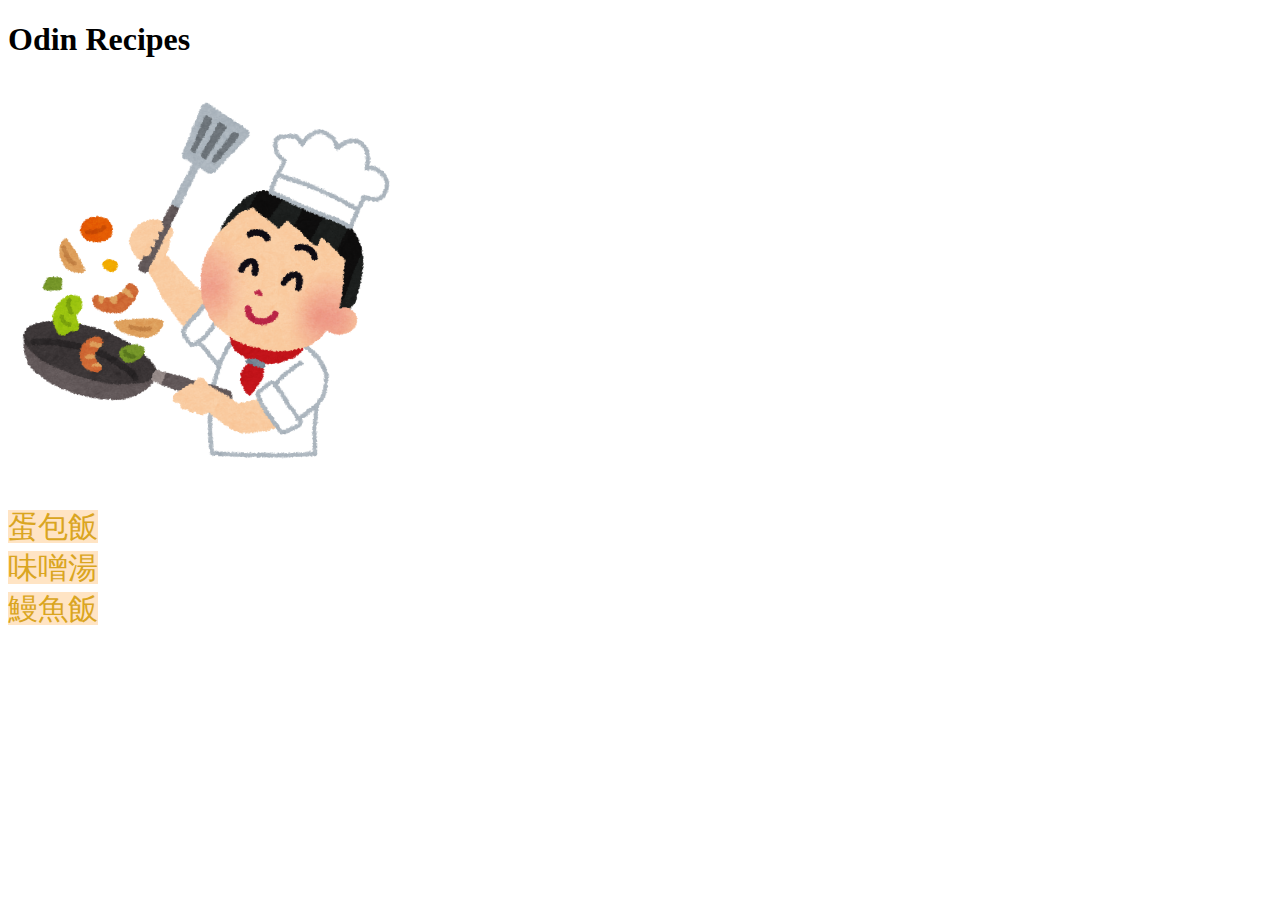
<file: index.html>
<!DOCTYPE html>
<html lang="zh-Hant-TW">
<head>
    <meta charset="UTF-8">
    <meta http-equiv="X-UA-Compatible" content="IE=edge">
    <meta name="viewport" content="width=device-width, initial-scale=1.0">
    <link rel="stylesheet" href="style.css">
    <title>Odin Recipes</title>
</head>
<body>
    <h1>Odin Recipes</h1>
    <img src="img/cooking_chef.png" class="picture">
    <p>
        <a href="recipes/omurice.html">蛋包飯</a><br>
        <a href="recipes/misoshiru.html">味噌湯</a><br>
        <a href="recipes/onagidon.html">鰻魚飯</a>
    </p>
    
</body>
</html>
</file>
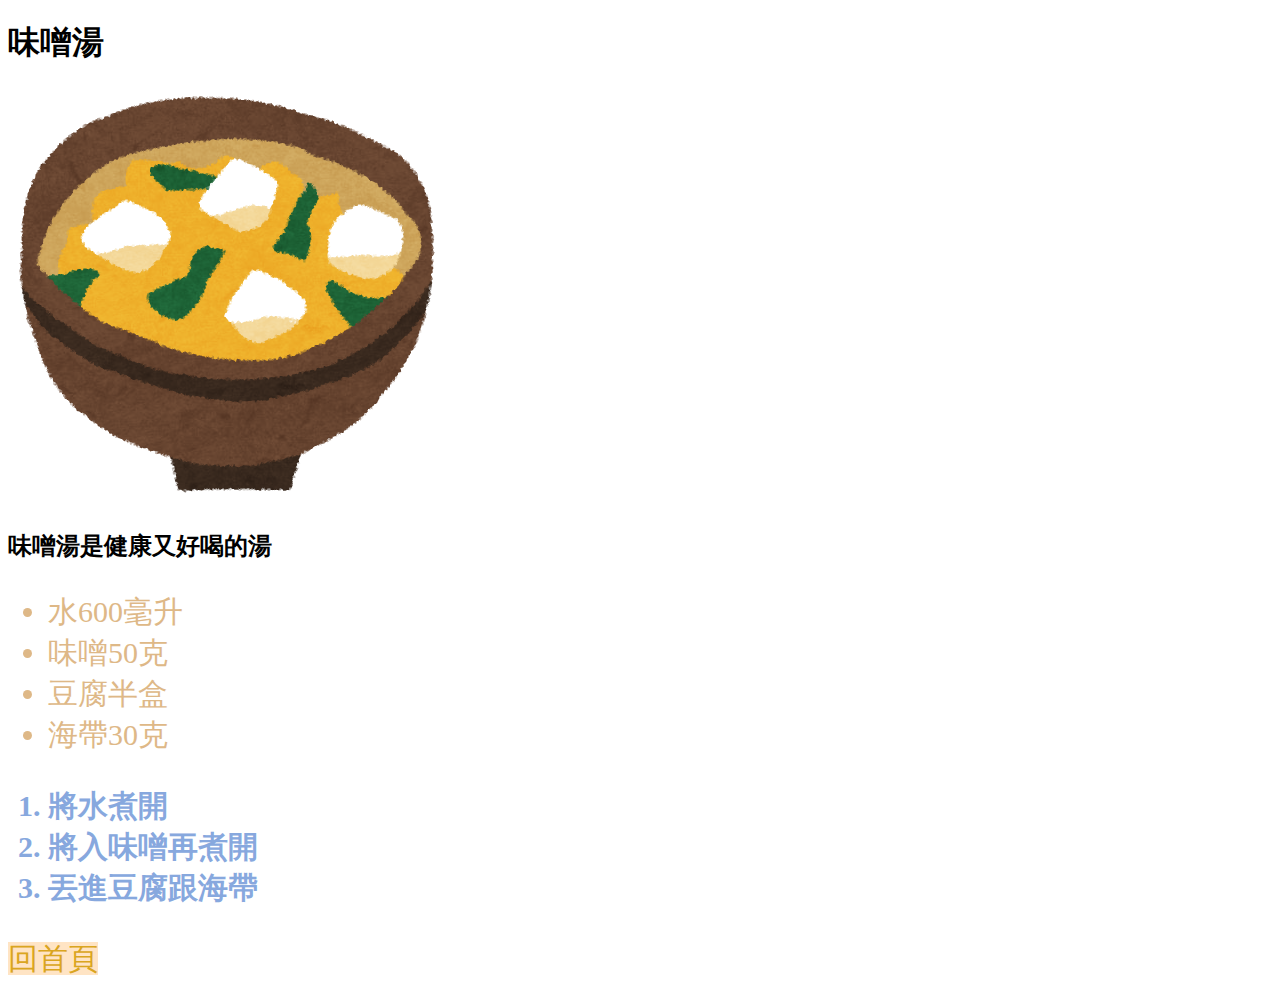
<file: recipes/misoshiru.html>
<!DOCTYPE html>
<html lang="zh-Hant-TW">
<head>
    <meta charset="UTF-8">
    <meta http-equiv="X-UA-Compatible" content="IE=edge">
    <meta name="viewport" content="width=device-width, initial-scale=1.0">
    <link rel="stylesheet" href="../style.css">
    <title>味噌湯</title>
</head>
<body>
    <h1>味噌湯</h1>
    <img src="../img/food_misoshiru.png">
    <h2>味噌湯是健康又好喝的湯</h2>

    <ul class="shokuzai">
        <li>水600毫升</li>
        <li>味噌50克</li>
        <li>豆腐半盒</li>
        <li>海帶30克</li>
    </ul>

    <ol class="steps">
        <li>將水煮開</li>
        <li>將入味噌再煮開</li>
        <li>丟進豆腐跟海帶</li>
    </ol>

    <a href="../index.html">回首頁</a>
</body>
</html>
</file>
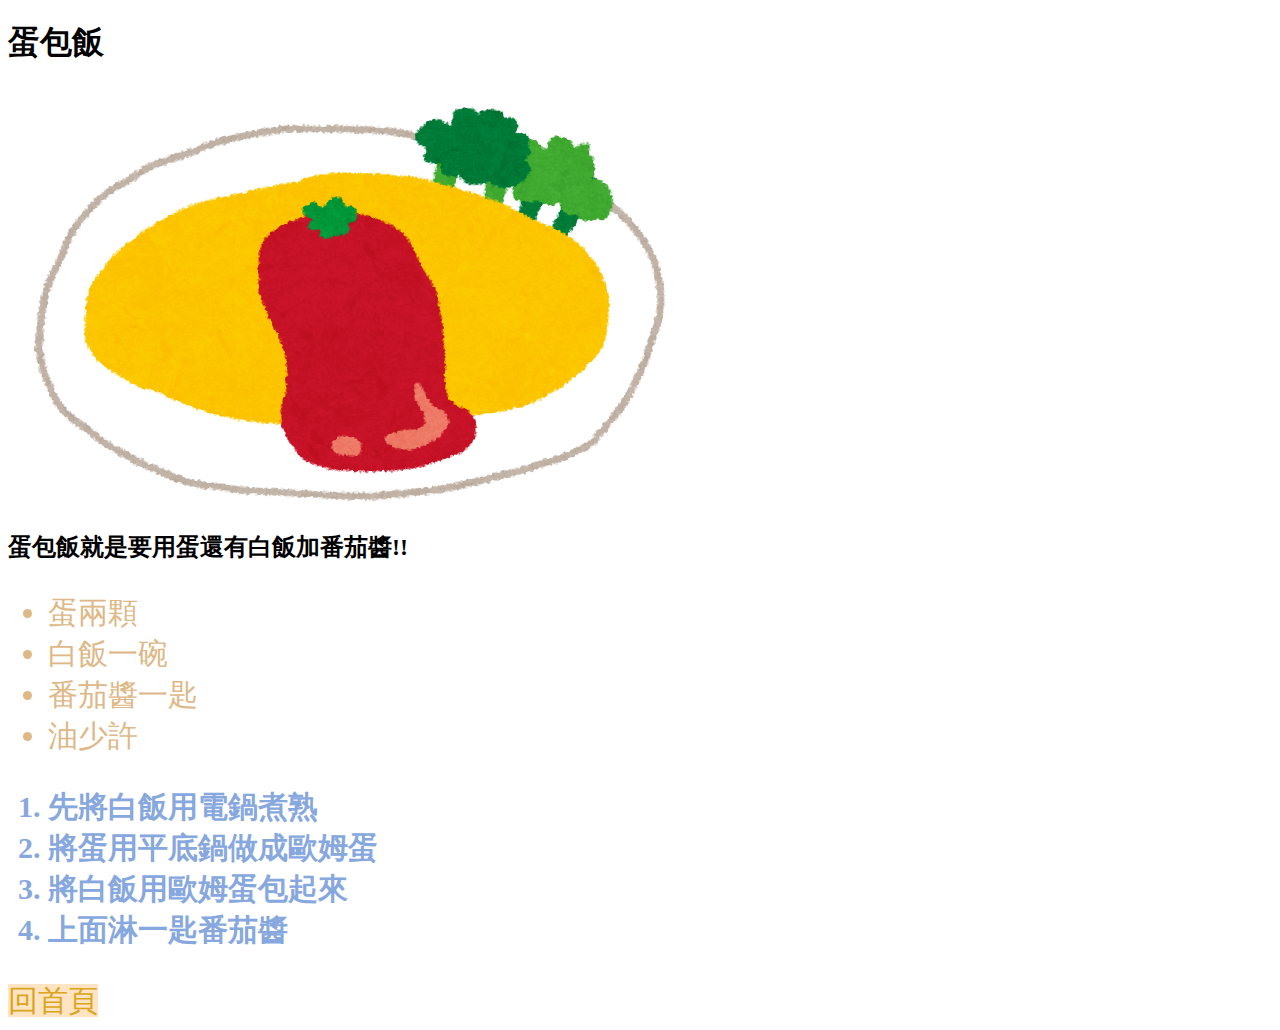
<file: recipes/omurice.html>
<!DOCTYPE html>
<html lang="zh-Hant-TW">
<head>
    <meta charset="UTF-8">
    <meta http-equiv="X-UA-Compatible" content="IE=edge">
    <meta name="viewport" content="width=device-width, initial-scale=1.0">
    <link rel="stylesheet" href="../style.css">
    <title>蛋包飯</title>
</head>
<body>
    <h1>蛋包飯</h1>
    <img src="../img/food_omurice.png">
    <h2>蛋包飯就是要用蛋還有白飯加番茄醬!!</h2>

    <ul class="shokuzai">
        <li>蛋兩顆</li>
        <li>白飯一碗</li>
        <li>番茄醬一匙</li>
        <li>油少許</li>
    </ul>

    <ol class="steps">
        <li>先將白飯用電鍋煮熟</li>
        <li>將蛋用平底鍋做成歐姆蛋</li>
        <li>將白飯用歐姆蛋包起來</li>
        <li>上面淋一匙番茄醬</li>
    </ol>

    <a href="../index.html">回首頁</a>
</body>
</html>
</file>
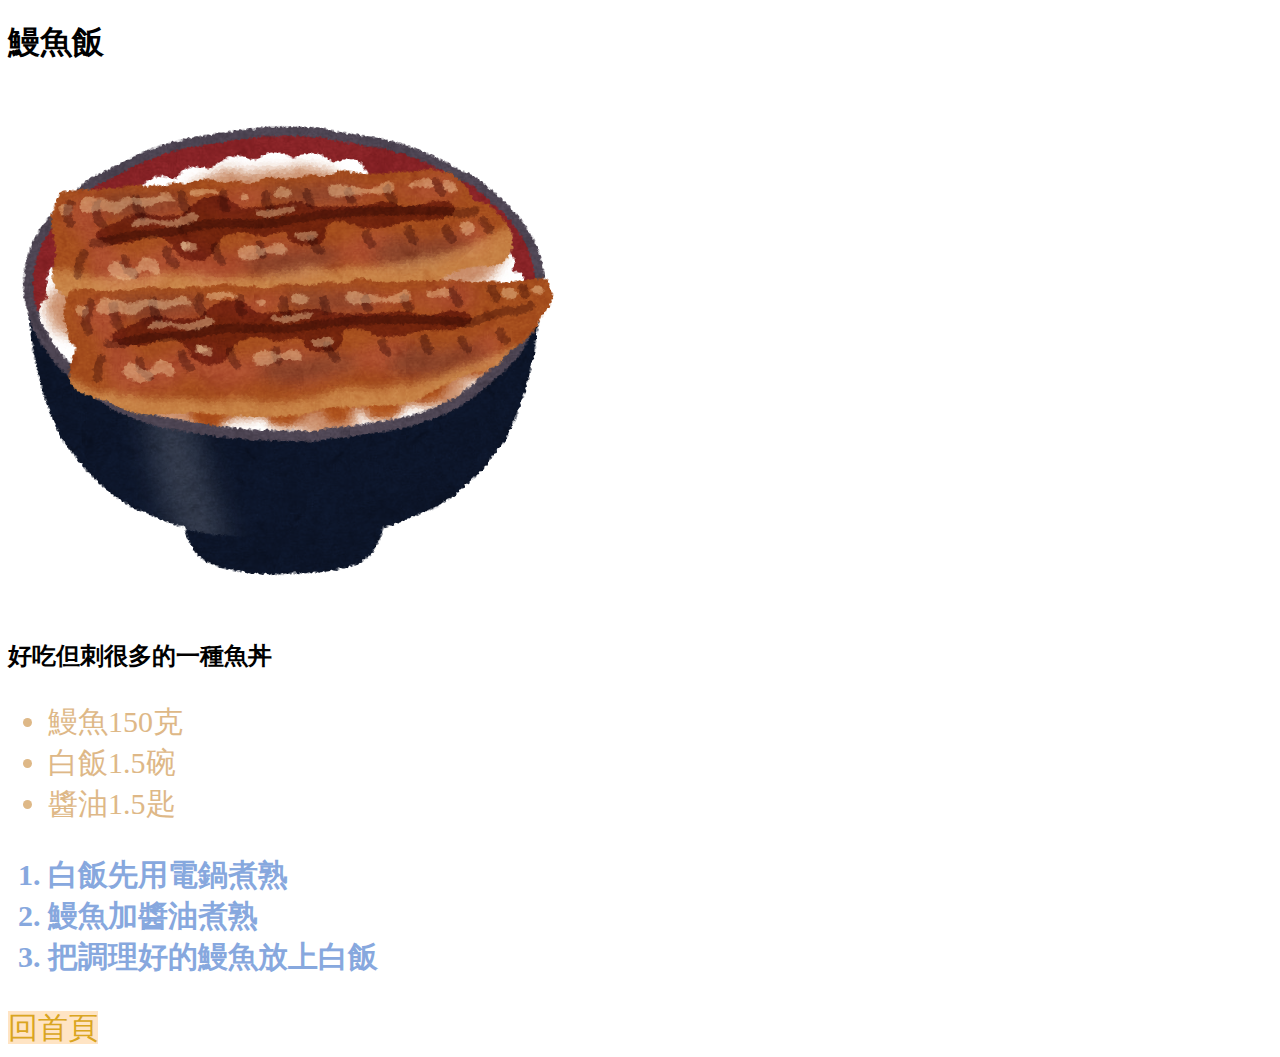
<file: recipes/onagidon.html>
<!DOCTYPE html>
<html lang="zh-Hant-TW">
<head>
    <meta charset="UTF-8">
    <meta http-equiv="X-UA-Compatible" content="IE=edge">
    <meta name="viewport" content="width=device-width, initial-scale=1.0">
    <link rel="stylesheet" href="../style.css">
    <title>鰻魚飯</title>
</head>
<body>
    <h1>鰻魚飯</h1>
    <img src="../img/food_unadon.png">
    <h2>好吃但刺很多的一種魚丼</h2>

    <ul class="shokuzai">
        <li>鰻魚150克</li>
        <li>白飯1.5碗</li>
        <li>醬油1.5匙</li>
    </ul>

    <ol class="steps">
        <li>白飯先用電鍋煮熟</li>
        <li>鰻魚加醬油煮熟</li>
        <li>把調理好的鰻魚放上白飯</li>
    </ol>

    <a href="../index.html">回首頁</a>
</body>
</html>
</file>
<file: style.css>
a {
    font-size: 30px;
    background-color: bisque;
    color: goldenrod;
    text-decoration: none;
}
a:hover {
    color: chocolate;
}

.picture {
    width: 400px;
    height: auto;
}

.shokuzai {
    font-size: 30px;
    color: burlywood;
}

.steps {
    font-size: 30px;
    color: rgb(135, 168, 222);
    font-weight: bold;
}
</file>
